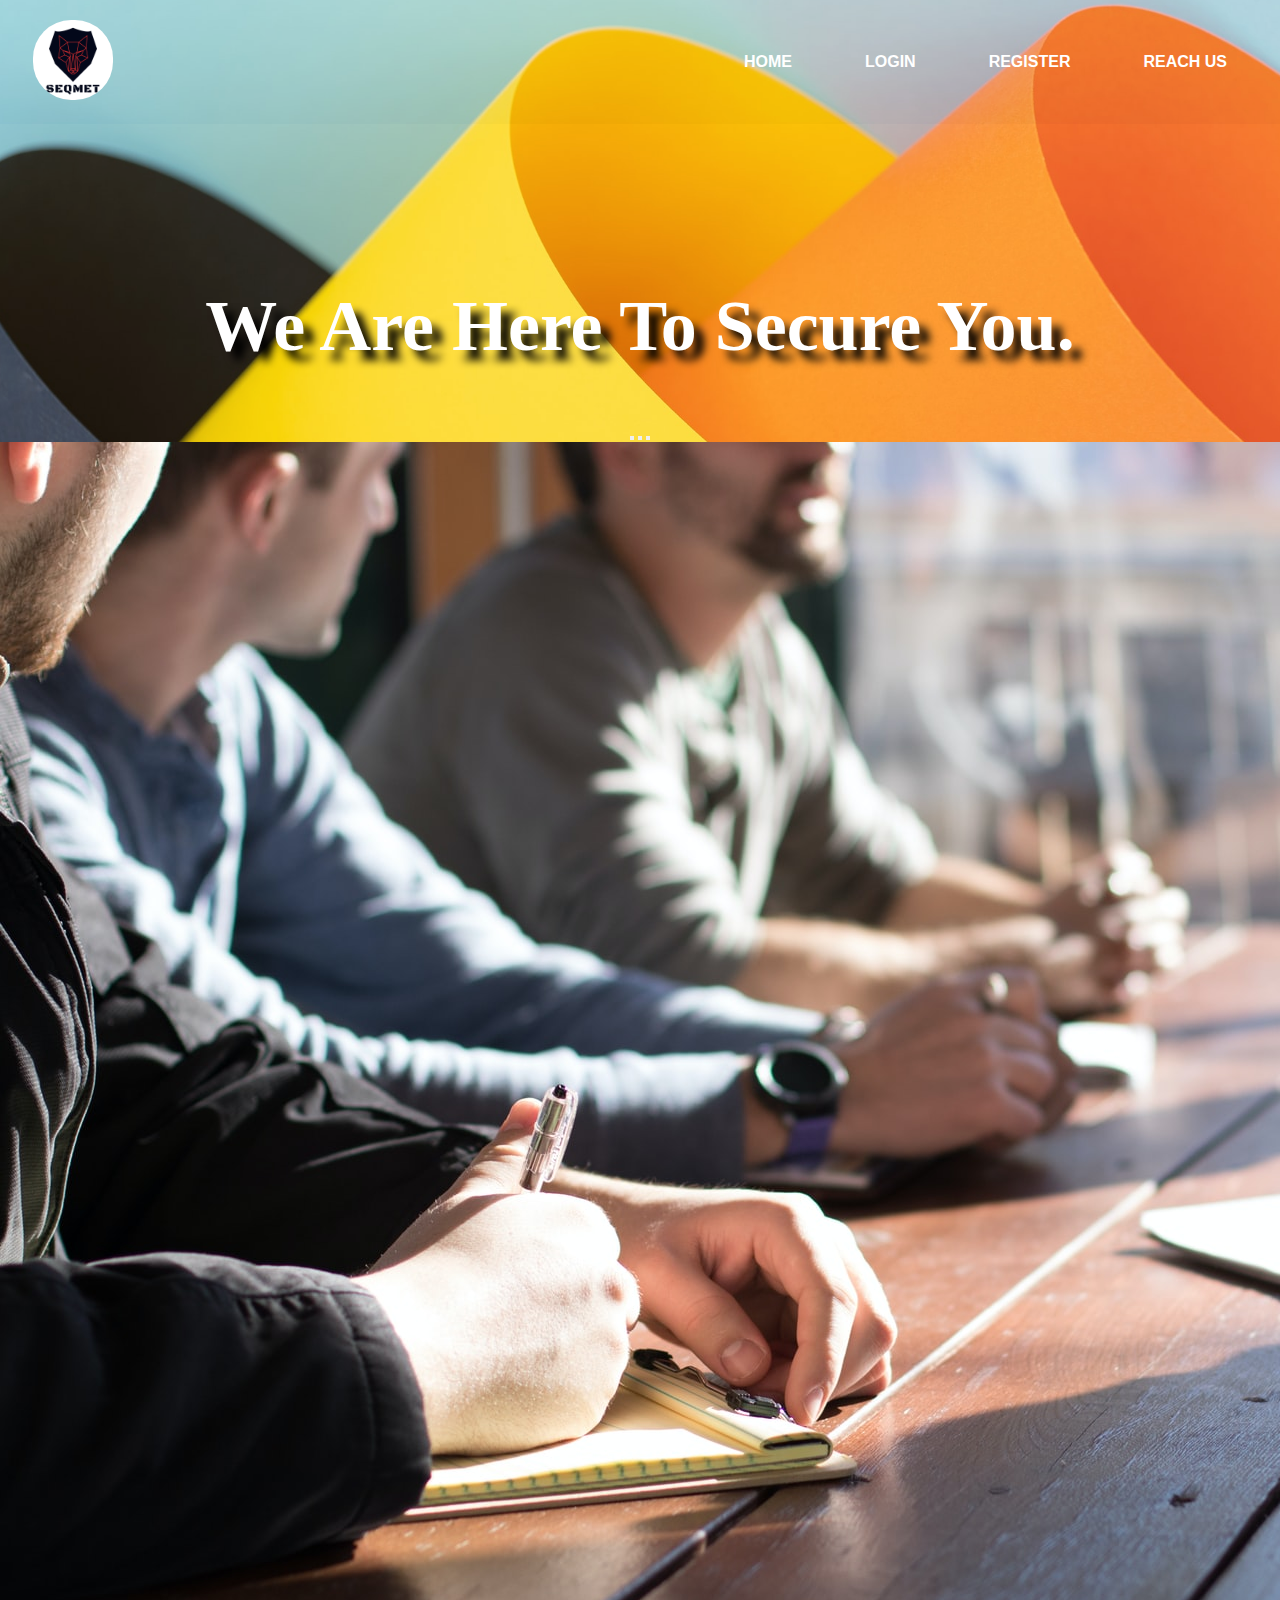
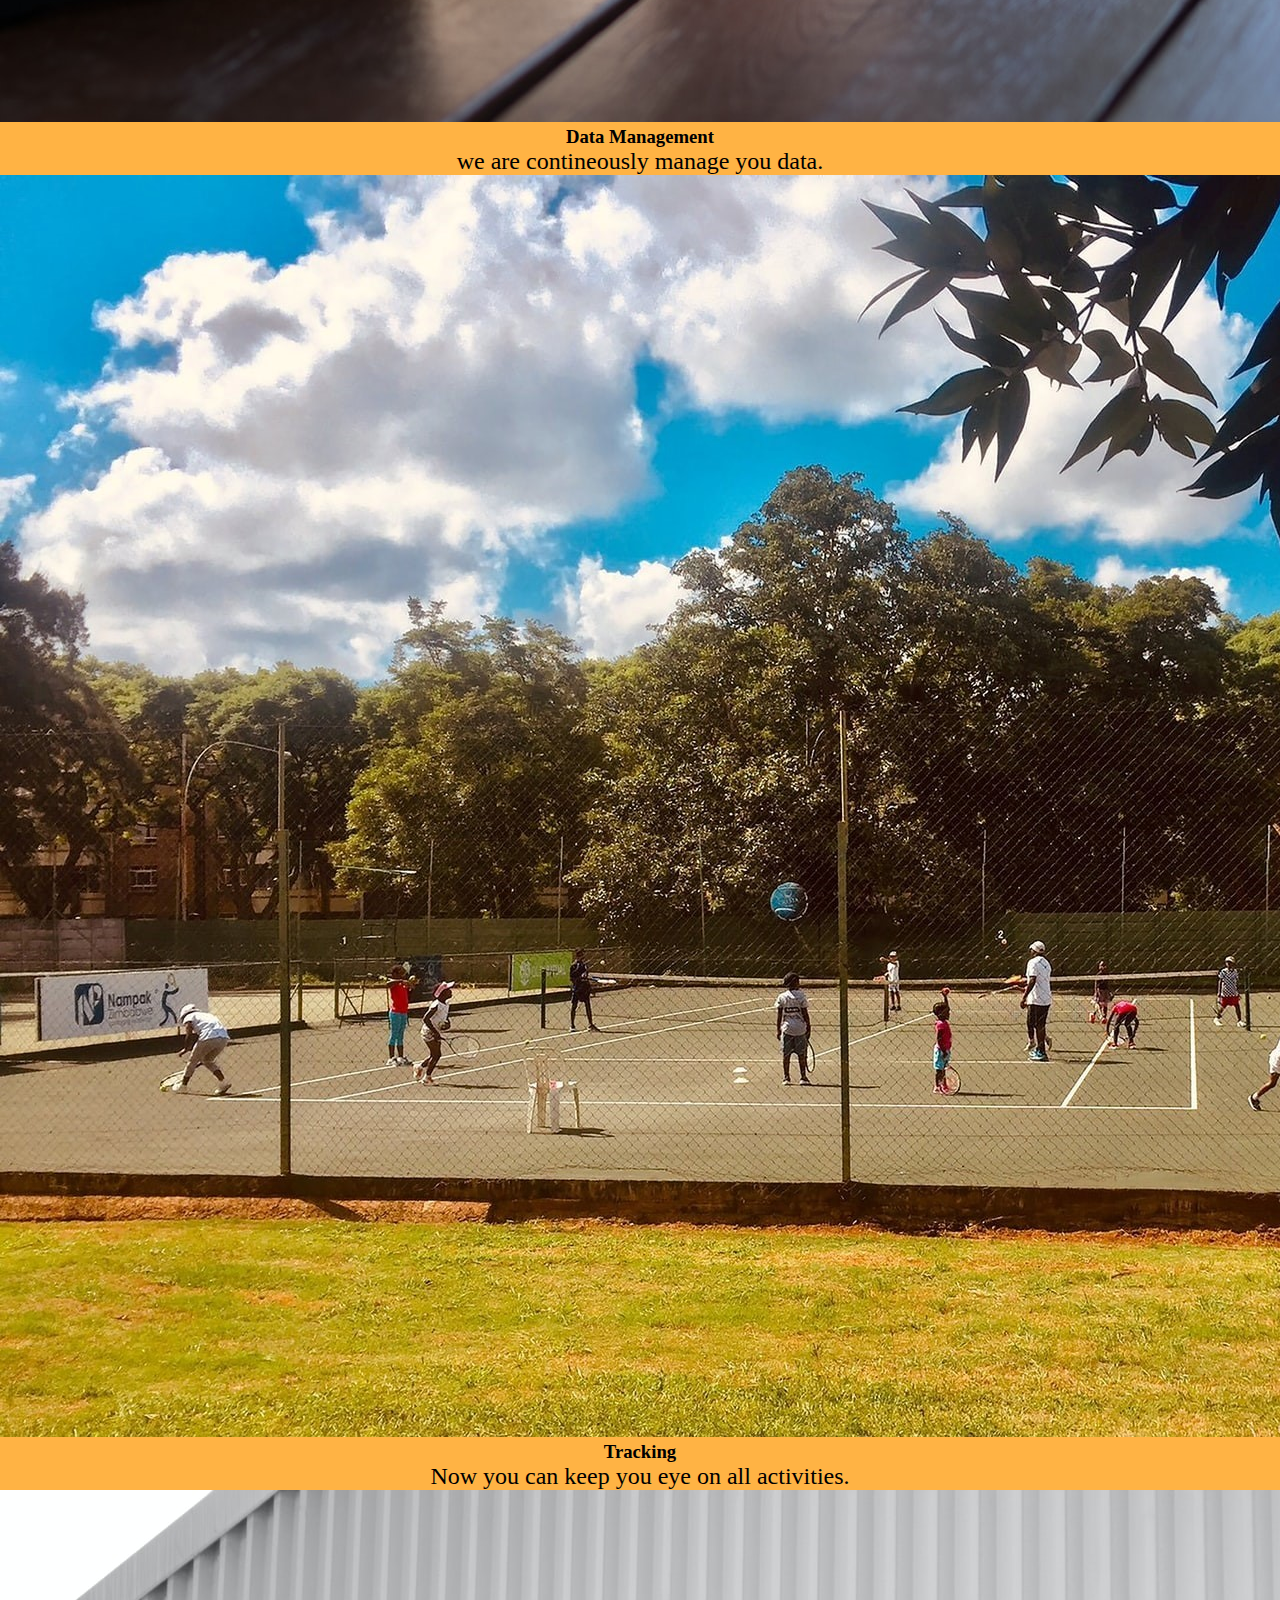
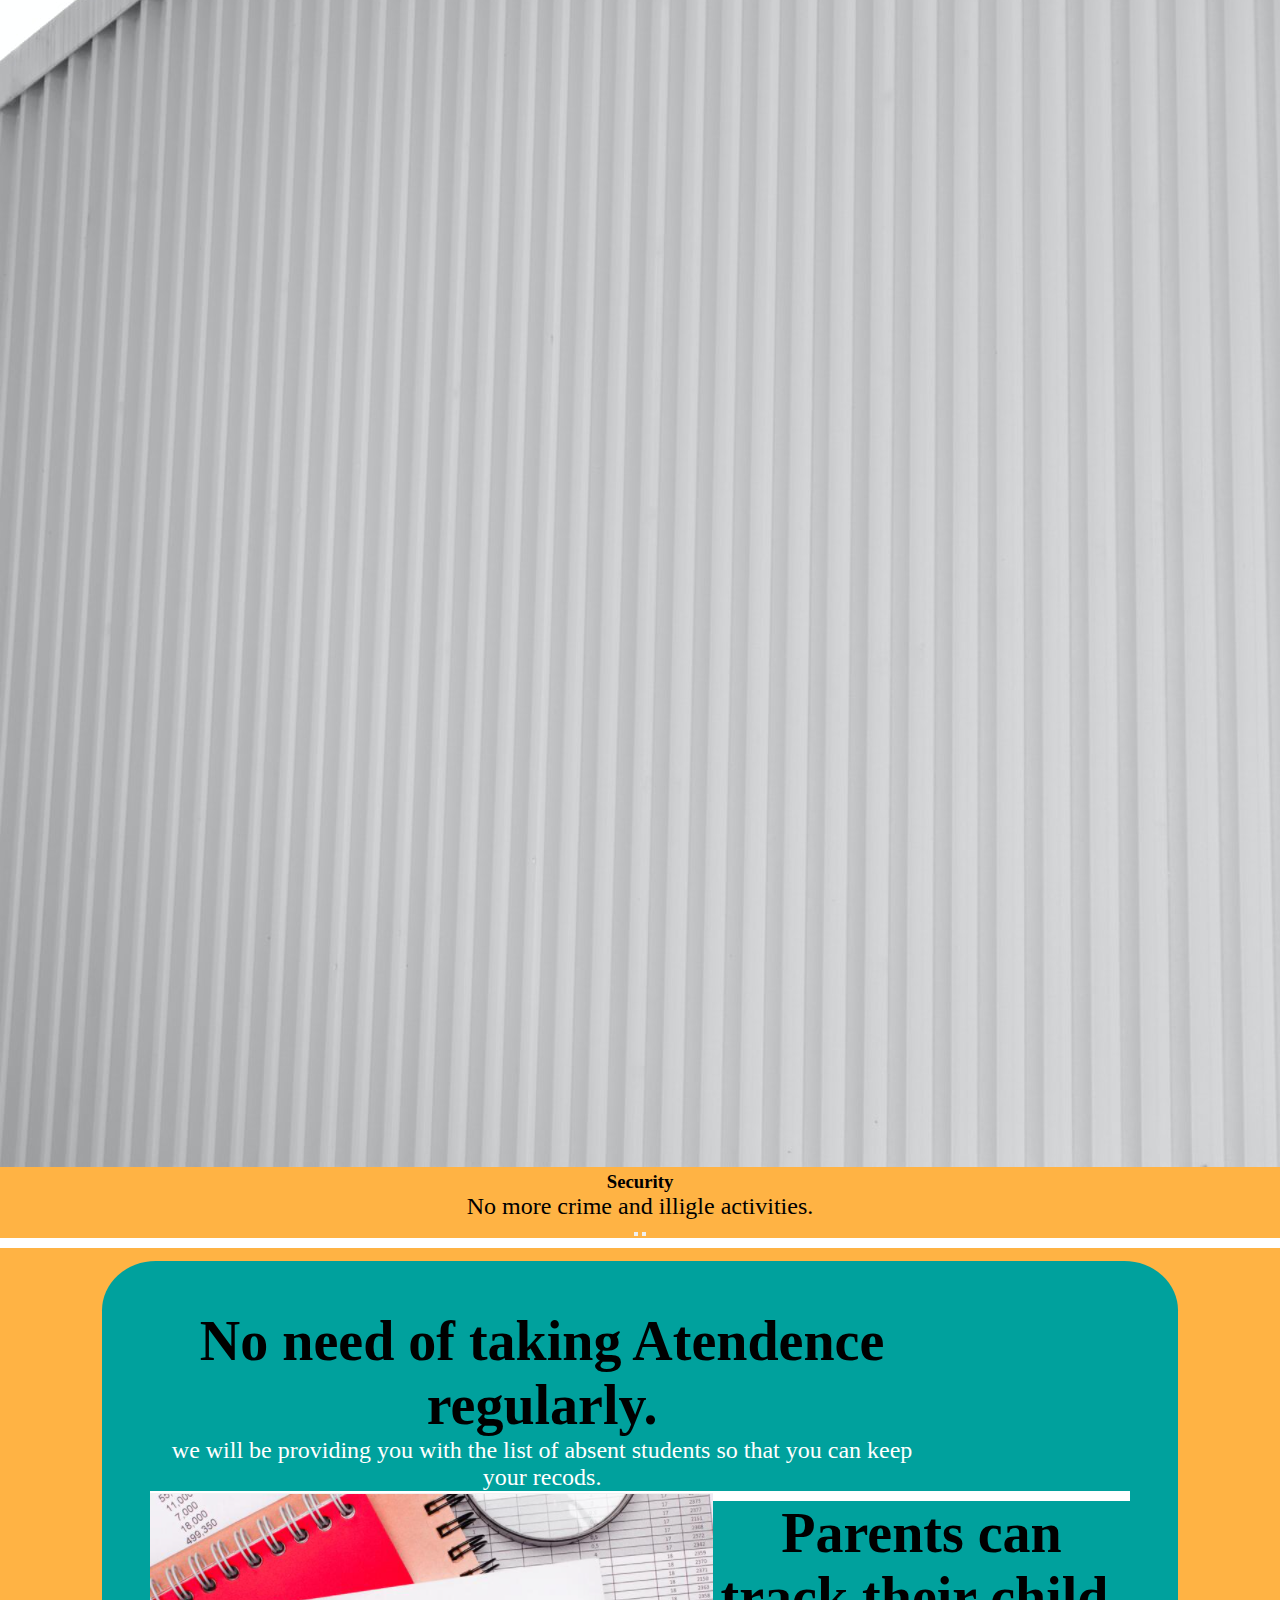
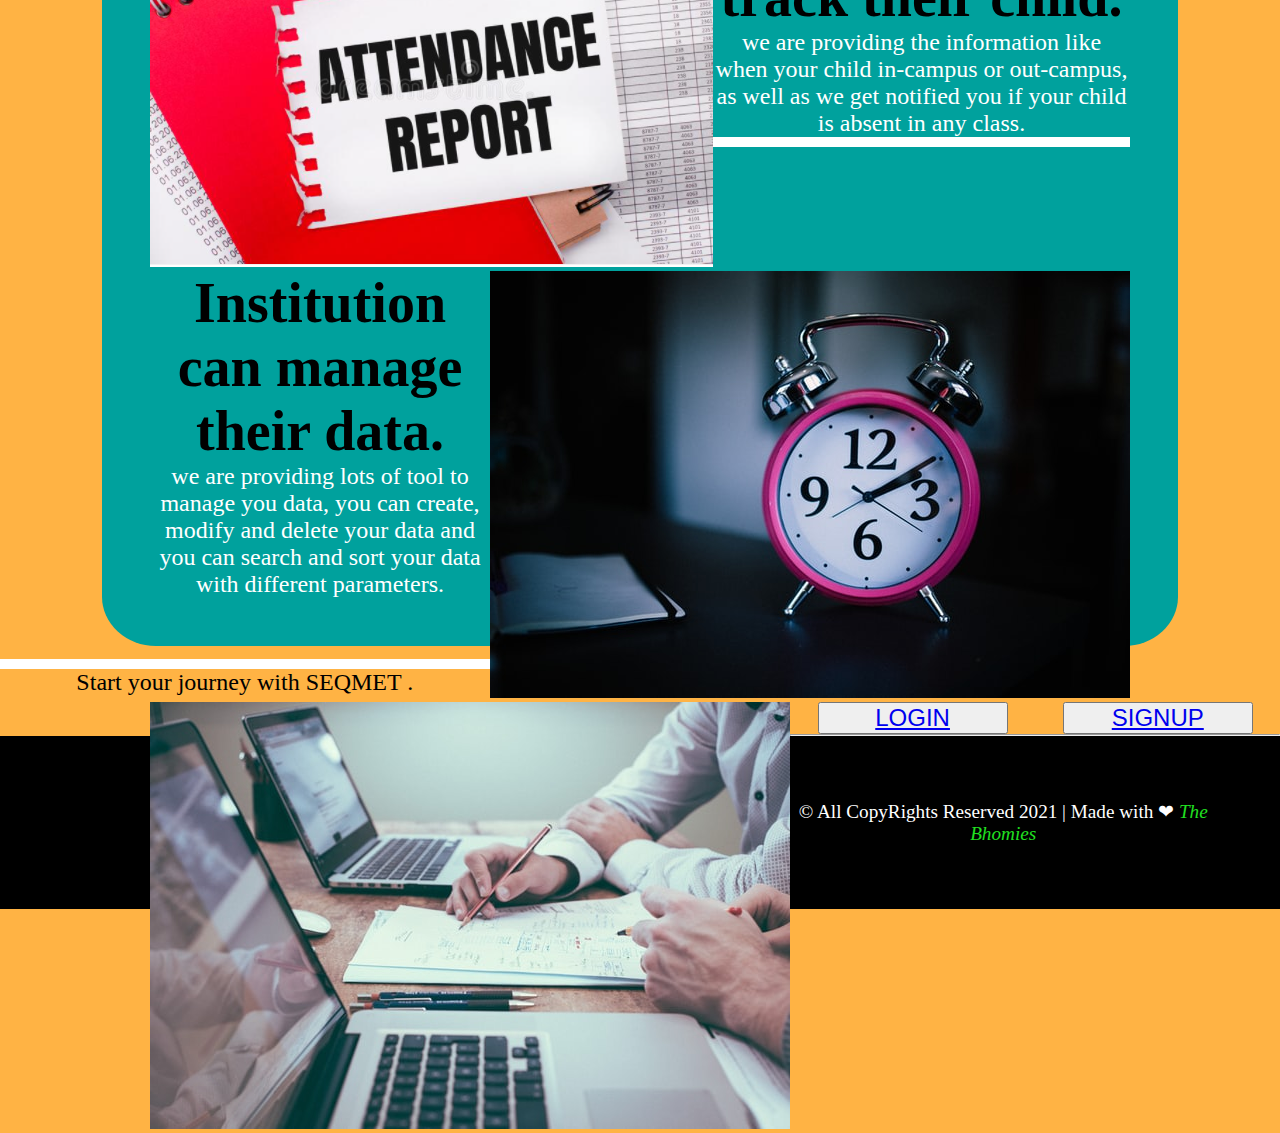
<file: index.html>
<!DOCTYPE html>
<html lang="en">

<head>
    <meta charset="UTF-8">
    <meta http-equiv="X-UA-Compatible" content="IE=edge">
    <meta name="viewport" content="width=device-width, initial-scale=1.0">
    <title>Bhomies</title>


    <!-- Bootstrap Css  -->
    <link href="https://cdn.jsdelivr.net/npm/bootstrap@5.1.1/dist/css/bootstrap.min.css" rel="stylesheet"
        integrity="sha384-F3w7mX95PdgyTmZZMECAngseQB83DfGTowi0iMjiWaeVhAn4FJkqJByhZMI3AhiU" crossorigin="anonymous">

    <!-- Bootstrap Javascript   -->
    <script src="https://cdn.jsdelivr.net/npm/bootstrap@5.1.1/dist/js/bootstrap.bundle.min.js"
        integrity="sha384-/bQdsTh/da6pkI1MST/rWKFNjaCP5gBSY4sEBT38Q/9RBh9AH40zEOg7Hlq2THRZ"
        crossorigin="anonymous"></script>

    <!-- Custom CSS  -->
    <link rel="stylesheet" href="css/custom.css">
</head>

<body>

    <!-- NAVBAR  -->

    <nav id="navbar">
        <div id="logo">
            <a href="index.html"><img src="img/logo.png" alt="logo"></a>
        </div>
        <ul>
            <li class="list-items"><a href="index.html">Home</a></li>
            <li class="list-items"><a href="login.html">Login</a></li>
            <li class="list-items"><a href="signup.html">Register</a></li>
            <li class="list-items"><a href="reachus.html">Reach Us</a></li>
        </ul>
    </nav>

    <!-- INSERTING IMAGE  -->

    <section id="home">
        <div class="h1-primay ">
            We are here to Secure you.
        </div>
    </section>

    <!-- CAROUSEL  -->

    <div class="container">
        <div id="carouselExampleIndicators" class="carousel slide" data-bs-ride="carousel">
            <div class="carousel-indicators">
                <button type="button" data-bs-target="#carouselExampleIndicators" data-bs-slide-to="0" class="active"
                    aria-current="true" aria-label="Slide 1"></button>
                <button type="button" data-bs-target="#carouselExampleIndicators" data-bs-slide-to="1"
                    aria-label="Slide 2"></button>
                <button type="button" data-bs-target="#carouselExampleIndicators" data-bs-slide-to="2"
                    aria-label="Slide 3"></button>
            </div>
            <div class="carousel-inner">
                <div class="carousel-item active">
                    <img src="img/pic01.jpg" class="d-block w-100" alt="...">
                    <div class="carousel-caption d-none d-md-block">
                        <h3>Data Management</h3>
                        <p>we are contineously manage you data.</p>
                    </div>
                </div>
                <div class="carousel-item">
                    <img src="img/pic02.jpg" class="d-block w-100" alt="...">
                    <div class="carousel-caption d-none d-md-block">
                        <h3>Tracking</h3>
                        <p>Now you can keep you eye on all activities.</p>
                    </div>
                </div>
                <div class="carousel-item">
                    <img src="img/pic03.jpg" class="d-block w-100" alt="...">
                    <div class="carousel-caption d-none d-md-block">
                        <h3>Security</h3>
                        <p>No more crime and illigle activities.</p>
                    </div>
                </div>
            </div>
            <button class="carousel-control-prev" type="button" data-bs-target="#carouselExampleIndicators"
                data-bs-slide="prev">
                <span class="carousel-control-prev-icon" aria-hidden="true"></span>
            </button>
            <button class="carousel-control-next" type="button" data-bs-target="#carouselExampleIndicators"
                data-bs-slide="next">
                <span class="carousel-control-next-icon" aria-hidden="true"></span>
            </button>
        </div>
    </div>

    <!-- FEATURES  -->
    <hr class="featurette-divider featurette-line">
    <div class="featurette-section">


        <div class="row featurette">
            <div class="col-md-7 featurette-txt1">
                <h2 class="featurette-heading">No need of taking Atendence regularly. </h2>
                <p class="lead">we will be providing you with the list of absent students so
                    that you can keep your
                    recods.</p>
            </div>
            <div class=" img1 col-md-5">
                <img src="img/attendance.png" alt="attendance">
            </div>
        </div>

        <hr class="featurette-divider featurette-line">

        <div class="row featurette">
            <div class=" col-md-7 order-md-2 featurette-txt2">
                <h2 class="featurette-heading">Parents can track their child. </h2>
                <p class="lead">we are providing the information like when your child in-campus
                    or out-campus,
                    as well as we get notified you if your child is absent in any class.</p>
            </div>
            <div class="img2 col-md-5 order-md-1">
                <img src="img/track.jpg" alt="attendance">
            </div>
        </div>

        <hr class="featurette-divider featurette-line">

        <div class="row featurette">
            <div class="col-lg-6 col-md-7 featurette-txt1">
                <h2 class="featurette-heading">Institution can manage their data. </h2>
                <p class="lead">we are providing lots of tool to manage you data, you can
                    create, modify and delete your data
                    and you can search and sort your data with different parameters.</p>
            </div>
            <div class=" img1 col-md-5">
                <img src="img/manage.jpg" alt="attendance">
            </div>
        </div>
    </div>
    <hr class="featurette-divider featurette-line">

    <!-- /END THE FEATURETTES -->

    <!-- Login and signup buttons  -->
    <div class="lastline">
        <p>
            Start your journey with SEQMET .
        </p>
        <div class="container end-buttons">
            <button type="button" class="btn btn-outline-primary my-btn btn1"><a href="login.html">Login</a></button>
            <button type="button" class="btn btn-outline-success my-btn btn1"><a href="signup.html">Signup</a></button>
        </div>
    </div>

    <hr style="color: #fff;">
    <!-- Footer  -->

    <footer id="my-footer">
        &copy; All CopyRights Reserved 2021 | Made with ❤ <span id="footer-span">The Bhomies</span>
    </footer>

</body>

</html>
</file>
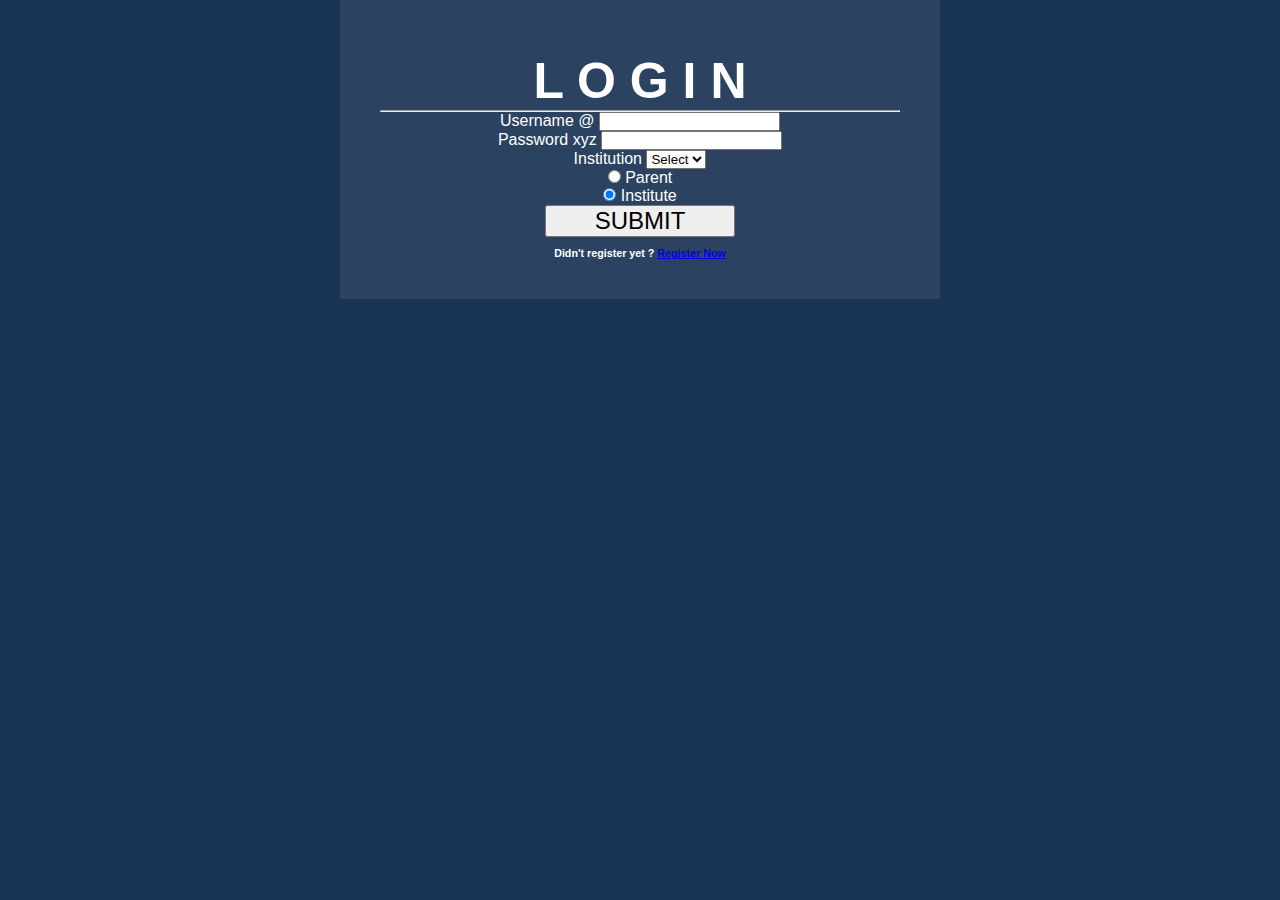
<file: comfermation.html>
<!DOCTYPE html>
<html lang="en">

<head>
    <meta charset="UTF-8">
    <meta http-equiv="X-UA-Compatible" content="IE=edge">
    <meta name="viewport" content="width=device-width, initial-scale=1.0">
    <title>Login!</title>

    <!-- Bootstrap css  -->
    <link href="https://cdn.jsdelivr.net/npm/bootstrap@5.1.1/dist/css/bootstrap.min.css" rel="stylesheet"
        integrity="sha384-F3w7mX95PdgyTmZZMECAngseQB83DfGTowi0iMjiWaeVhAn4FJkqJByhZMI3AhiU" crossorigin="anonymous">

    <!-- Bootstrap Js  -->
    <script src="https://cdn.jsdelivr.net/npm/bootstrap@5.1.1/dist/js/bootstrap.bundle.min.js"
        integrity="sha384-/bQdsTh/da6pkI1MST/rWKFNjaCP5gBSY4sEBT38Q/9RBh9AH40zEOg7Hlq2THRZ"
        crossorigin="anonymous"></script>

    <link rel="stylesheet" href="css/custom.css">
</head>

<body id="colors">
    <div id="container">
        <h1 class="h-primary">L O G I N</h1>
        <hr>
        <form action="/" class="form-horizontal my-form-center">

            <div class="input-group mb-3">
                <label for="form-username" class="col-sm-3 col-sm-2 col-form-label">Username</label>
                <span class="input-group-text" id="basic-addon1">@</span>
                <input type="text" class="form-control " aria-label="Username" aria-describedby="basic-addon1"
                    id="form-username" autocomplete="off">
            </div>

            <div class="input-group mb-3">
                <label for="form-username" class="col-sm-3 form-username col-sm-2 col-form-label">Password</label>
                <span class="input-group-text" id="basic-addon1">xyz</span>
                <label for="form-username"></label>
                <input type="text" class="form-control" aria-label="Username" aria-describedby="basic-addon1"
                    id="form-username" autocomplete="off">
            </div>

            <div class="input-group mb-3">
                <label for="form-username" class="col-sm-3 form-username col-sm-2 col-form-label">Institution</label>
                <select class="form-select" aria-label="Default select example">
                    <option selected>Select</option>
                    <option value="1">One</option>
                    <option value="2">Two</option>
                    <option value="3">Three</option>
                </select>
            </div>
            <div class="radio-container">
                <div class="input-group mb-3 radio-field">
                    <div class="form-check">
                        <input class="form-check-input" type="radio" name="flexRadioDefault" id="flexRadioDefault1">
                        <label class="form-check-label" for="flexRadioDefault1">
                            Parent
                        </label>
                    </div>
                    <div class="form-check">
                        <input class="form-check-input" type="radio" name="flexRadioDefault" id="flexRadioDefault2"
                            checked>
                        <label class="form-check-label" for="flexRadioDefault2">
                            Institute
                        </label>
                    </div>
                </div>
            </div>
            <button type="submit" class="btn btn-outline-primary my-btn">Submit</button>
        </form>
        <div class="not-registered">
            <h6>Didn't register yet ? <a href="#" class="">Register Now</a> </h5>
        </div>
    </div>
</body>

</html>
</file>
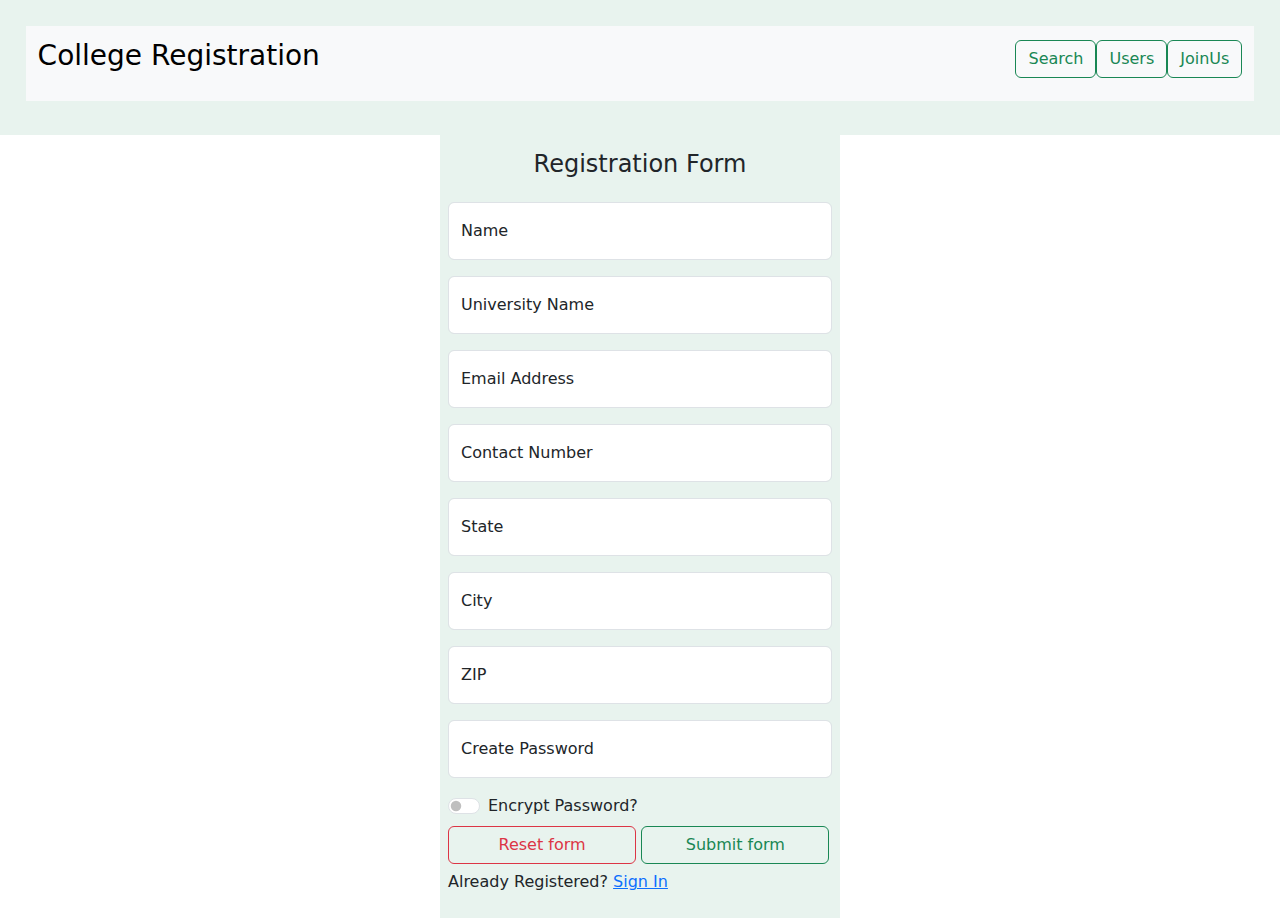
<file: signup.html>
<!DOCTYPE html>
<html lang="en">

<head>
    <meta charset="UTF-8">
    <meta http-equiv="X-UA-Compatible" content="IE=edge">
    <meta name="viewport" content="width=device-width, initial-scale=1.0">
    <link href="https://cdn.jsdelivr.net/npm/bootstrap@5.1.0/dist/css/bootstrap.min.css" rel="stylesheet">
    <link rel="stylesheet" href="https://cdn.jsdelivr.net/npm/bootstrap-icons@1.5.0/font/bootstrap-icons.css">


    <!-- JavaScript Bundle with Popper -->
    <script src="https://cdn.jsdelivr.net/npm/bootstrap@5.1.0/dist/js/bootstrap.bundle.min.js"></script>
    <title>Register Yourself !</title>
    <style>
        .form-head {
            background-color: gb(186, 186, 233);
            padding: 2%;
            font-weight: 800;
            font-size: larger;
        }

        * {
            margin: 0;
            padding: 0;
        }

        .container {
            width: 400px;

        }
    </style>
</head>



<body>

    <!--SIDEBAR-->
    <div class="form-head bg-success bg-opacity-10">

        <nav class="navbar navbar-expand-lg navbar-light bg-light mb-2">
            <div class="container-fluid mb-2">
                <a class="navbar-brand" href="#">
                    <h3>College Registration</h3>
                </a>
                <button class="navbar-toggler" type="button" data-bs-toggle="collapse"
                    data-bs-target="#navbarSupportedContent" aria-controls="navbarSupportedContent"
                    aria-expanded="false" aria-label="Toggle navigation">
                    <span class="navbar-toggler-icon"></span>
                </button>

                </ul>
                <form class="d-flex">
                    <button class="btn btn-outline-success" type="submit">Search</button>
                    <button class="btn btn-outline-success" type="button" onclick="window.location.href='users.php'"
                        taget="new">Users</button>
                    <button class="btn btn-outline-success" type="submit">JoinUs</button>
                </form>
            </div>
    </div>
    </nav>

    </div>


    <!--SIDEBAR END-->
    <div class="container bg-success p-2 text-dark bg-opacity-10">
        <h4 style="text-align: center;padding:2%;margin-bottom:4%;">Registration Form</h4>
        <form action="php/registration.php" method="POST" enctype="multipart/form-data" class="needs-validation"
            novalidate>

            <div class="form-floating mb-3 ">
                <input type="text" class="form-control" id="name" name="name" placeholder="nameexample" required>
                <label for="name">Name</label>

                <div class="invalid-feedback">
                    Please Enter Your College Name
                </div>
            </div>
            <div class="form-floating mb-3 ">
                <input type="text" class="form-control" id="university_name" name="university_name" placeholder="nameexample" required>
                <label for="university_name">University Name</label>

                <div class="invalid-feedback">
                    Please Enter Your University Name
                </div>
            </div>

            <div class="form-floating mb-3">
                <input type="email" class="form-control" id="floatingInput" name="email" placeholder="name@example.com"
                    required>
                <label for="floatingInput">Email Address</label>

                <div class="invalid-feedback">
                    Please Enter Your Email 
                </div>
            </div>


            <div class="form-floating mb-3">
                <input type="number" class="form-control" id="contact" name="contact" placeholder="namecont" required>
                <label for="contact">Contact Number</label>

                <div class="invalid-feedback">
                    Please Enter Your Contact Number
                </div>
            </div>


            <div class="form-floating mb-3">
                <input type="text" class="form-control" id="state" name="state" placeholder="add" required>
                <label for="state">State</label>

                <div class="invalid-feedback">
                    Please Enter Your State
                </div>
            </div>

            <div class="form-floating mb-3">
                <input type="text" class="form-control" id="city" name="city" placeholder="add" required>
                <label for="city">City</label>

                <div class="invalid-feedback">
                    Please Enter Your City
                </div>
            </div>

            <div class="form-floating mb-3">
                <input type="text" class="form-control" id="zip" name="zip" placeholder="zip" required>
                <label for="zip">ZIP</label>

                <div class="invalid-feedback">
                    Please Enter Your Pincode
                </div>
            </div>
            
            <div class="form-floating mb-3 ">
                <input type="password" class="form-control" id="password" name="password" placeholder="passs" required>
                <label for="password">Create Password</label>

                <div class="invalid-feedback">
                    Please Create Your Password
                </div>
            </div>

            <div class="form-check form-switch  mb-2">
                <input class="form-check-input" type="checkbox" id="flexSwitchCheckDefault" name="encrypt_switch">
                <label class="form-check-label" for="flexSwitchCheckDefault">Encrypt Password?</label>
            </div>




            <div class="col-12 ">
                <button type="reset" class="btn  btn-outline-danger " style="width: 49%;">Reset form</button>

                <button type="submit" class="btn btn-outline-success" id="submit" style="width: 49%;">Submit
                    form</button>
            </div>
            <p style="margin-top: 6px;">Already Registered? <a href="student_signin.php">Sign In</a></p>

    </div>
    </form>



</body>

<script>
    var forms = document.querySelectorAll(".needs-validation");

    Array.prototype.slice.call(forms).forEach(function (form) {
        form.addEventListener("submit", function (event) {
            if (!form.checkValidity()) {
                event.preventDefault();
                event.stopPropagation();
            }
            form.classList.add("was-validated");
        });
    });
</script>

</html>
</file>
<file: css/custom.css>
/* CSS RESET  */
*{
    margin: 0;
    padding: 0;
}

body {
    background-color: #FFB344;
    text-align: center;
}

/* NAVBAR CSS  */

#navbar {
    display: flex;
    align-items: center;
    justify-content: space-between;
}

/* NAVBAR: LOGO AND IMAGE*/

#logo {
    margin: 10px 27px;
}

#logo img {
    margin: 10px 6px;
    height: 80px;
    border-radius: 38px;
}

/* NAVBAR: LIST STYLING */

#navbar {
    position: relative;
}

#navbar ul{
    display: flex;
    font-weight: bold;
}

#navbar::before {
    content: "";
    background-color: rgb(0, 0, 0);
    position: absolute;
    height: 100%;
    width: 100%;
    z-index: -1;
    opacity: 0.2;
}

#navbar ul li{
    color: white;
    list-style: none;
}

#navbar ul li a{
    text-decoration: none;
    border-radius: 20px;
    display: block;
    padding: 19px 20px;
    color: white;
    font-family: Arial, Helvetica, sans-serif;
    text-transform: uppercase;
    margin-right: 33px;
}

#navbar ul li a:hover{
    color: black;
    background: rgba(255, 255, 255, 0.25);
}

/* HOME  */

#home {
    display: flex;
    flex-direction: column;
    padding: 3px 240px;
    align-items: center;
    justify-content: center;
    height: 300px;
    padding: 0;
}

#home::before {
    content: "";
    background: url("../img/background-3.jpg") no-repeat center center/cover;
    position: absolute;
    height: 130%;
    width: 100%;
    z-index: -1;
    opacity: 0.89;
}

#home div {
    color: white;
    text-align: center;
    font-family:'Times New Roman', Times, serif;
    text-transform: capitalize;
    text-shadow:10px 10px 9px #000;
    margin-top: 105px;
    font-size: 4.5rem;
    font-weight: bold;
}
/* Utility Classes  */
.h-primary {
    font-size: 50px;
    padding: 12px;
    padding-bottom: 0;
}

.my-btn {
    width: 190px;
    font-size:1.5rem;
    text-transform: uppercase;
    font-family: Arial, Helvetica, sans-serif;
}

.container p{
    font-size:1.5rem;}
/* Features */
.featurette-section{
    margin: 1% 8%;
    color: #000;
    background-color: #00A19D;
    padding: 3rem;
    border-radius : 5%;
}
.featurette-section h2{
    font-size:3.5rem;
    font-weight:bold;
}
.featurette-section p{
    font-size:1.5rem;
    color: #fff;
}
.featurette-line{
    color: #fff;
    border : 5px solid #fff;
}

.featurette-txt2{
    padding-left:5%;
}
.featurette-txt1{
    padding-right:20%;
}
.featurette-img{
    padding: 0 5%;
}
.img1{
    float: left;
}
.img2{
    float: right;
}
/* Login And Signup  */

.end-buttons {
    text-align: center;
}
.lastline p{
    font-size:1.5rem;
}
.btn1{
    margin: 0 2%;
}
/* Footer  */
#my-footer {
    font-size: 1.2rem;
    background-color: #000;
    text-align: center;
    padding: 4rem;
    color: white;
}

#footer-span {
    color: rgb(32, 224, 32);
    /* font-weight: bold; */
    font-style: italic;
}


/* LOGIN PAGE  */

body#colors {
    background: rgba(25,52,84,1);
    color: #fff;
    height: 50rem;
}

#colors #container {
    width: 600px;
    margin: 0 auto;
    padding: 40px;
    box-sizing: border-box;
    background: rgba(208, 208, 208, 0.1);
    text-align: center;
    font-family: 'Gill Sans', 'Gill Sans MT', Calibri, 'Trebuchet MS', sans-serif;
    font-family: Arial, Helvetica, sans-serif;
}

.radio-field {
    align-items: center;
    justify-content: space-around;
}

.not-registered {
    padding-top: 10px;
}

.my-form-center {
    width: 90%;
    margin: auto;
}
</file>
